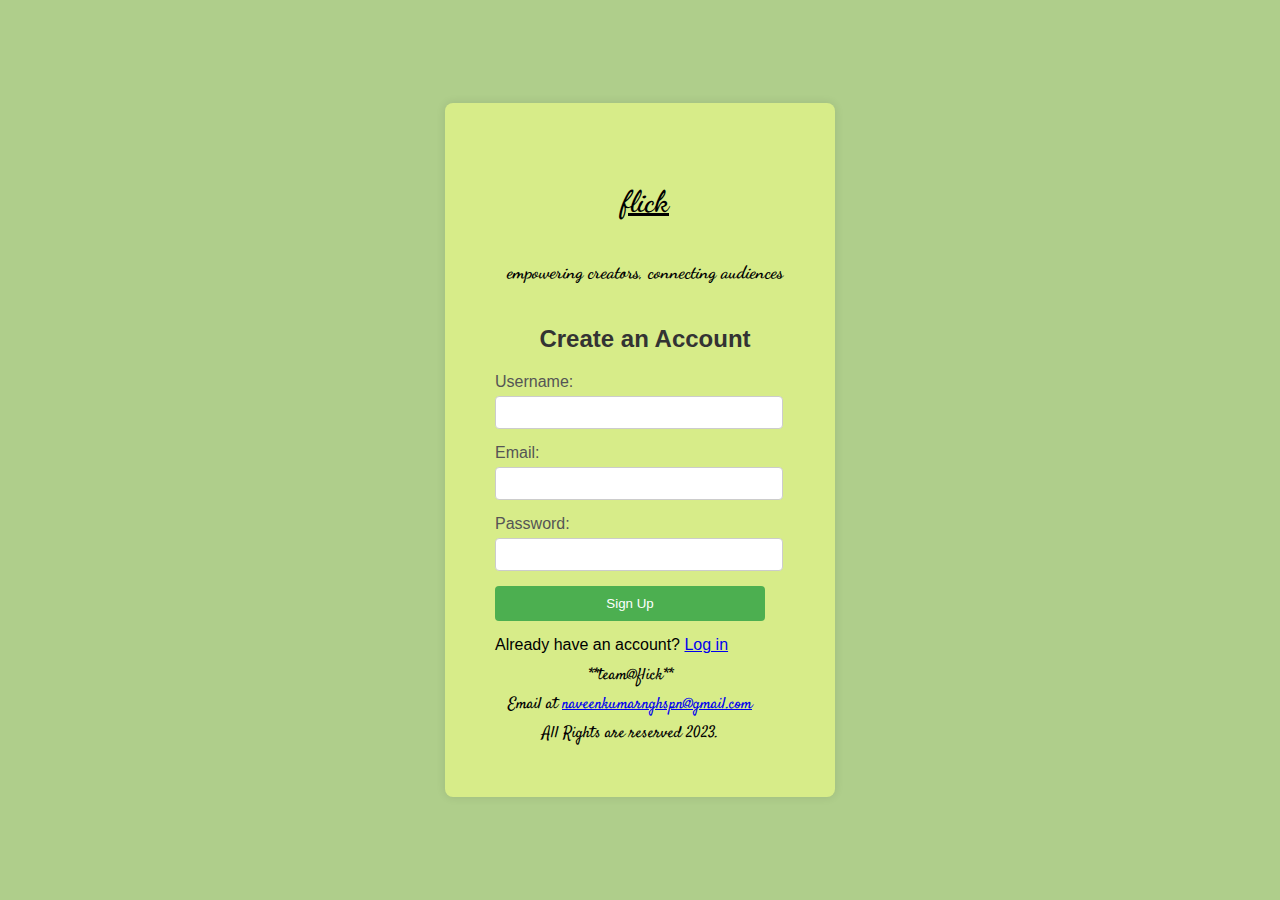
<file: index.html>
<!DOCTYPE html>
<html lang="en">
<head>
    <meta charset="UTF-8">
    <meta name="viewport" content="width=device-width, initial-scale=1.0">
    <title>Document</title>
    <link rel="stylesheet" href="style.css">
    <link rel="preconnect" href="https://fonts.googleapis.com">
<link rel="preconnect" href="https://fonts.gstatic.com" crossorigin>
<link href="https://fonts.googleapis.com/css2?family=Dancing+Script&display=swap" rel="stylesheet">
<link rel="preconnect" href="https://fonts.googleapis.com">
<link rel="preconnect" href="https://fonts.gstatic.com" crossorigin>
<link href="https://fonts.googleapis.com/css2?family=Inconsolata:wght@200&family=Satisfy&display=swap" rel="stylesheet">
</head>
<body>
    <div class="signup-container">
        <h4 id="flick"><u>flick</u>
        <h6 id="tagline">empowering creators, connecting audiences</h6></h4>
        <h2>Create an Account</h2>
        <form class="signup-form" action="your_server_endpoint" method="post">
            <div class="form-group">
                <label for="username">Username:</label>
                <input type="text" id="username" name="username" required>
            </div>
            <div class="form-group">
                <label for="email">Email:</label>
                <input type="email" id="email" name="email" required>
            </div>
            <div class="form-group">
                <label for="password">Password:</label>
                <input type="password" id="password" name="password" required>
            </div>
            <div class="form-group">
                <button type="submit">Sign Up</button>
            </div>
            <div class="form-group login-link">
                Already have an account? <a href="login.html">Log in</a>
            </div>
            <footer class="footer">
                <p>**team@flick**</p>
                <p>Email at <a href="naveenkumarnghspn@gmail.com">naveenkumarnghspn@gmail.com</a></p>
                <p>All Rights are reserved 2023.</p>
            </footer>
        </form>
    </div>
    <script src="app.js"></script>
    
</body>
</html>
</file>
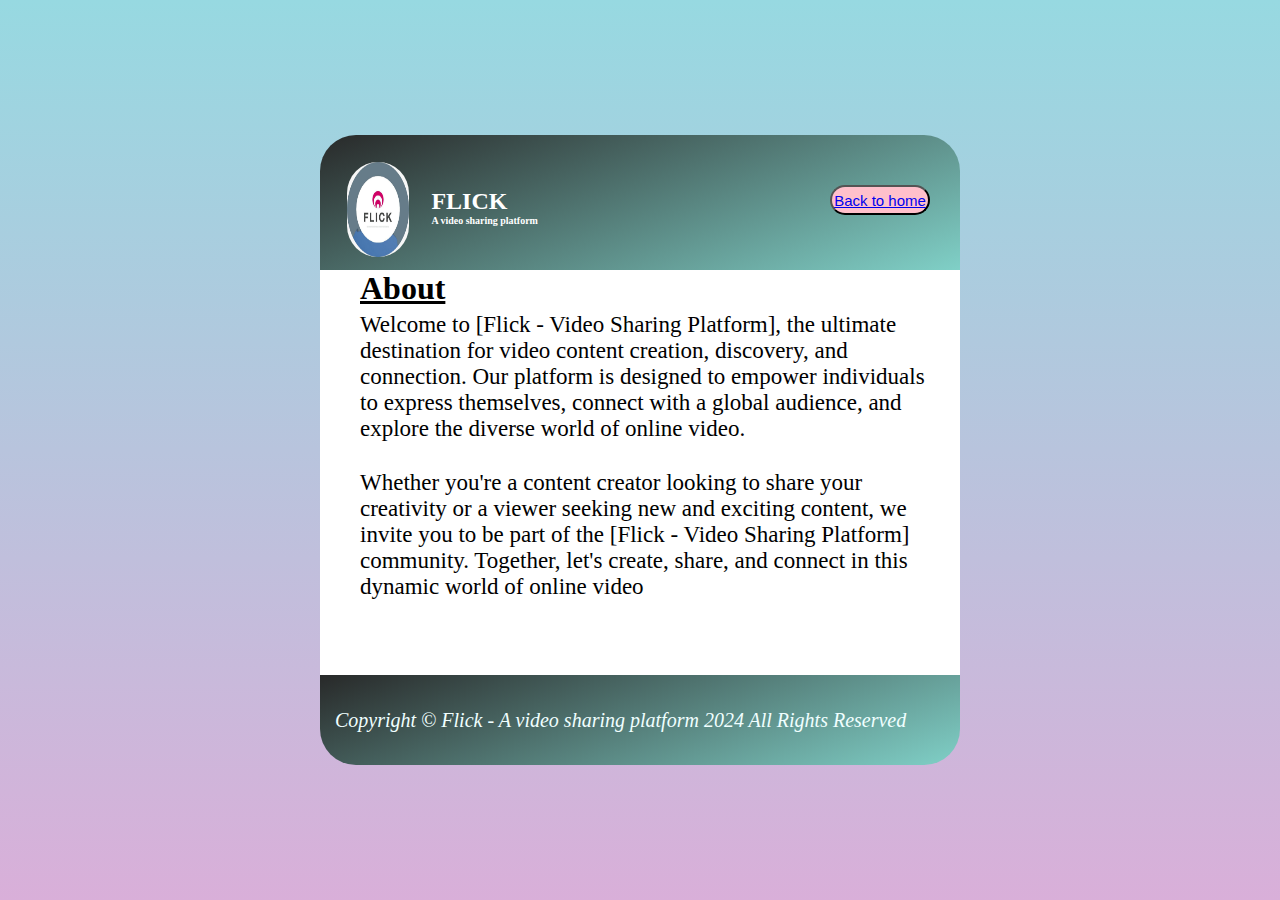
<file: about.html>
<html lang="en">
<head>
    <meta charset="UTF-8">
    <meta name="viewport" content="width=device-width, initial-scale=1.0">
    <title>About Page</title>
    <link rel="stylesheet" href="about.css">
</head>
<body>
        <div class="container">
            <div class="card">
                <header >
                    <div class="left_header">
                        <table>
                            <tr>
                                <td ><img src="flick.jpg" ></td>
                                <td class="header-content">
                                    <h1>FLICK</h1>
                                    <h5>A video sharing platform</h5>
                                </td>
                            </tr>
                        </table>
                    </div>
                     <div class="right_header">
                        <button><a href="loginPage.html">Back to home</a></button>   
                     </div>
                     
                </header>
                <div class="center_content">
                        <h1><u>About</u></h1>
                        <p>
                            Welcome to [Flick - Video Sharing Platform], the ultimate destination for video content creation, discovery, and connection. Our platform is designed to empower individuals to express themselves, connect with a global audience, and explore the diverse world of online video.
                        </p>
                        <br>
                        <p>Whether you're a content creator looking to share your creativity or a viewer seeking new and exciting content, we invite you to be part of the [Flick - Video Sharing Platform] community. Together, let's create, share, and connect in this dynamic world of online video</p>
                </div>
                
                <footer>
                    <div class="footerbox">
                        <p>
                            Copyright &copy; Flick - A video sharing platform 2024 All Rights Reserved
                        </p>
                </footer>
            </div>
        </div>
</body>
</html>
</file>
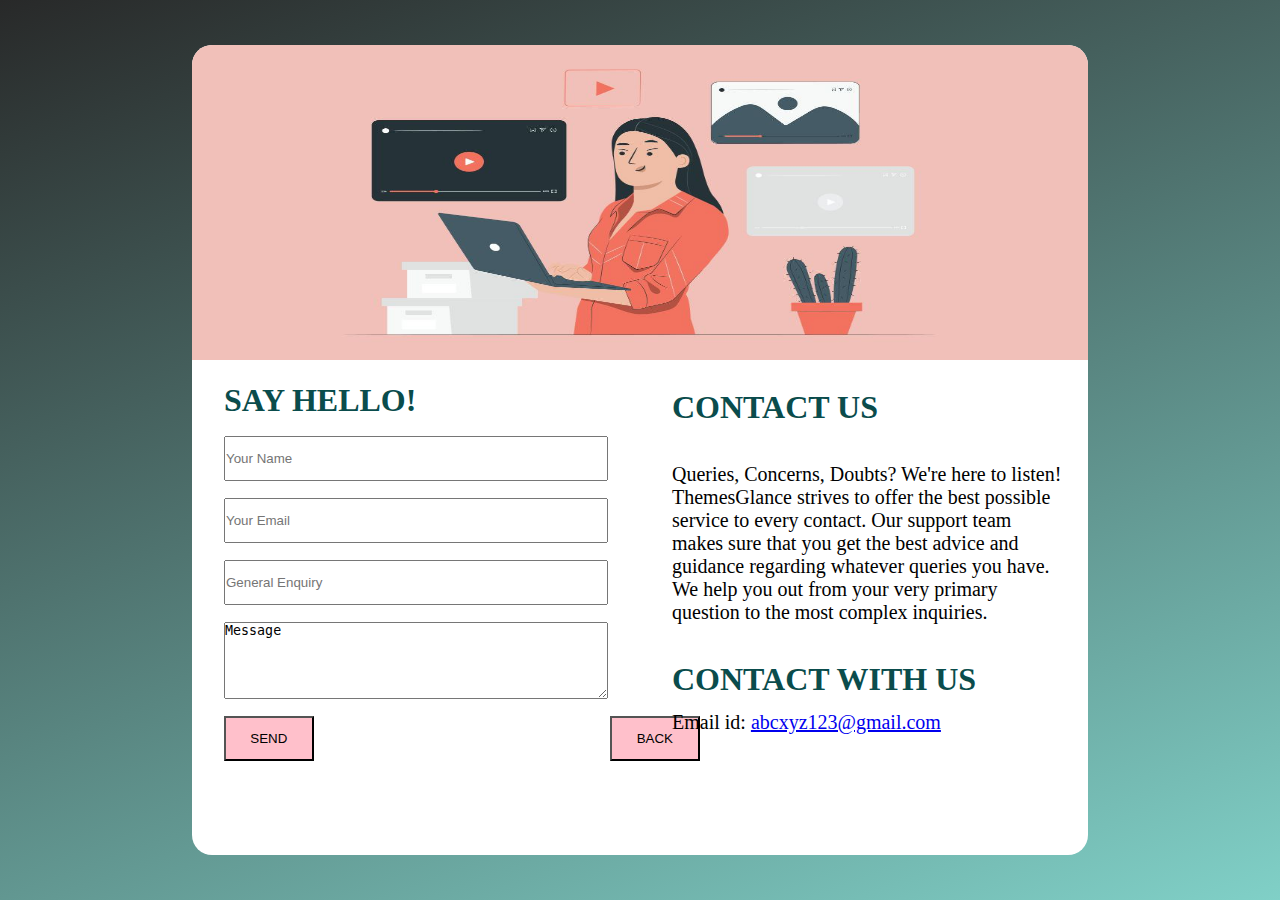
<file: contact.html>
<html lang="en">
<head>
    <meta charset="UTF-8">
    <meta name="viewport" content="width=device-width, initial-scale=1.0">
    <title>Contact</title>
    <link rel="stylesheet" href="contact.css">
</head>
<body>
    <div class="container">
        <div class="card">
            <div class="photo">
                <img src="flickss.jpg" >
            </div>
        <div class="content">
            <div class="leftBox">
                <table class="table">
                    <tr>
                        <td><h1>SAY HELLO!</h1></td>
                    </tr>
                    <tr>
                        <td ><input type="text" placeholder="Your Name"></td>
                    </tr>
                    <tr>
                        <td ><input type="text" placeholder="Your Email"></td>
                    </tr>
                    <tr>
                        <td> <input type="text" placeholder="General Enquiry" ></td>
                    </tr>
                    <tr>
                        <td>
                            <textarea name="text" id="comment" cols="58" rows="5">Message</textarea>
                        </td>
                    </tr>
                    <tr>
                        <td><button id="intro">SEND</button></td>
                        <td><a href="loginPage.html"><button id="intro">BACK</button></a></td>
                    </tr>
                </table>
            </div>
            <div class="rightBox">
                <table>
                    <tr>
                        <td> <h1>CONTACT US</h1></td>
                    </tr>
                    <tr>
                        <td><p>Queries, Concerns, Doubts? We're here to listen! ThemesGlance strives to offer the best possible service to every contact. Our support team makes sure that you get the best advice and guidance regarding whatever queries you have. We help you out from your very primary question to the most complex inquiries.</p></td>
                    </tr>
                    <tr>
                        <td><h1>CONTACT WITH US</h1></td>
                    </tr>
                    <tr>
                        <td>
                            <p>
                                Email id:
                                <a href="abcxyz123@gmail.com">abcxyz123@gmail.com</a>
                            </p>
                        </td>
                    </tr>
                </table>
                
            </div>
        </div>
    </div>
    <script src="contact.js"></script>
</body>
</html>
</file>
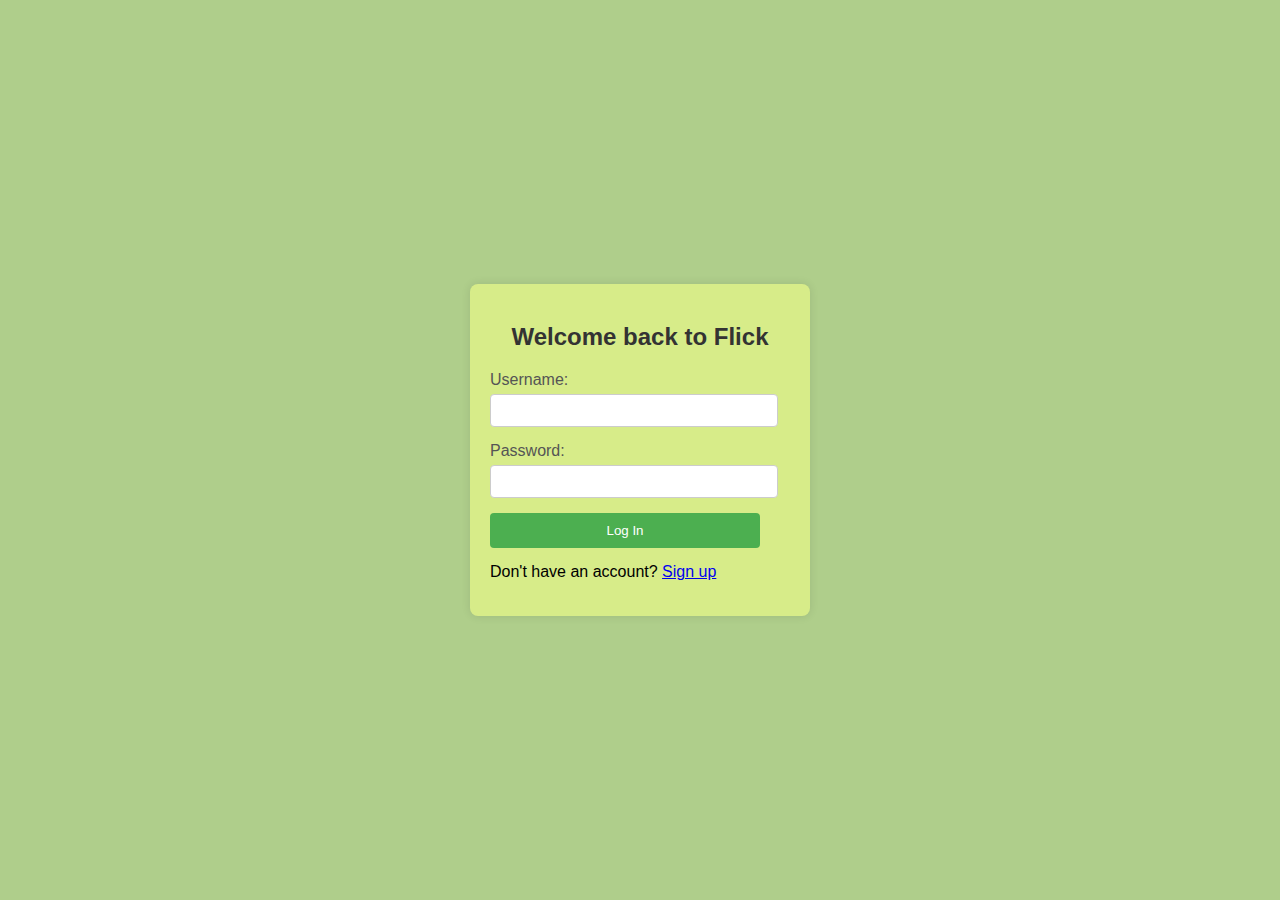
<file: login.html>
<!DOCTYPE html>
<html lang="en">
<head>
    <meta charset="UTF-8">
    <meta name="viewport" content="width=device-width, initial-scale=1.0">
    <title>Flick - Login</title>
    <link rel="stylesheet" href="login.css">
</head>
<body>

<div class="login-container">
    <h2>Welcome back to Flick</h2>
    <form class="login-form" action="your_login_endpoint" method="post">
        <div class="form-group">
            <label for="username">Username:</label>
            <input type="text" id="username" name="username" required>
        </div>
        <div class="form-group">
            <label for="password">Password:</label>
            <input type="password" id="password" name="password" required>
        </div>
        <div class="form-group">
            <button type="submit">Log In</button>
        </div>
        <div class="form-group signup-link">
            Don't have an account? <a href="index.html">Sign up</a>
        </div>
    </form>
</div>

<script src="login.js"></script>
</body>
</html>
</file>
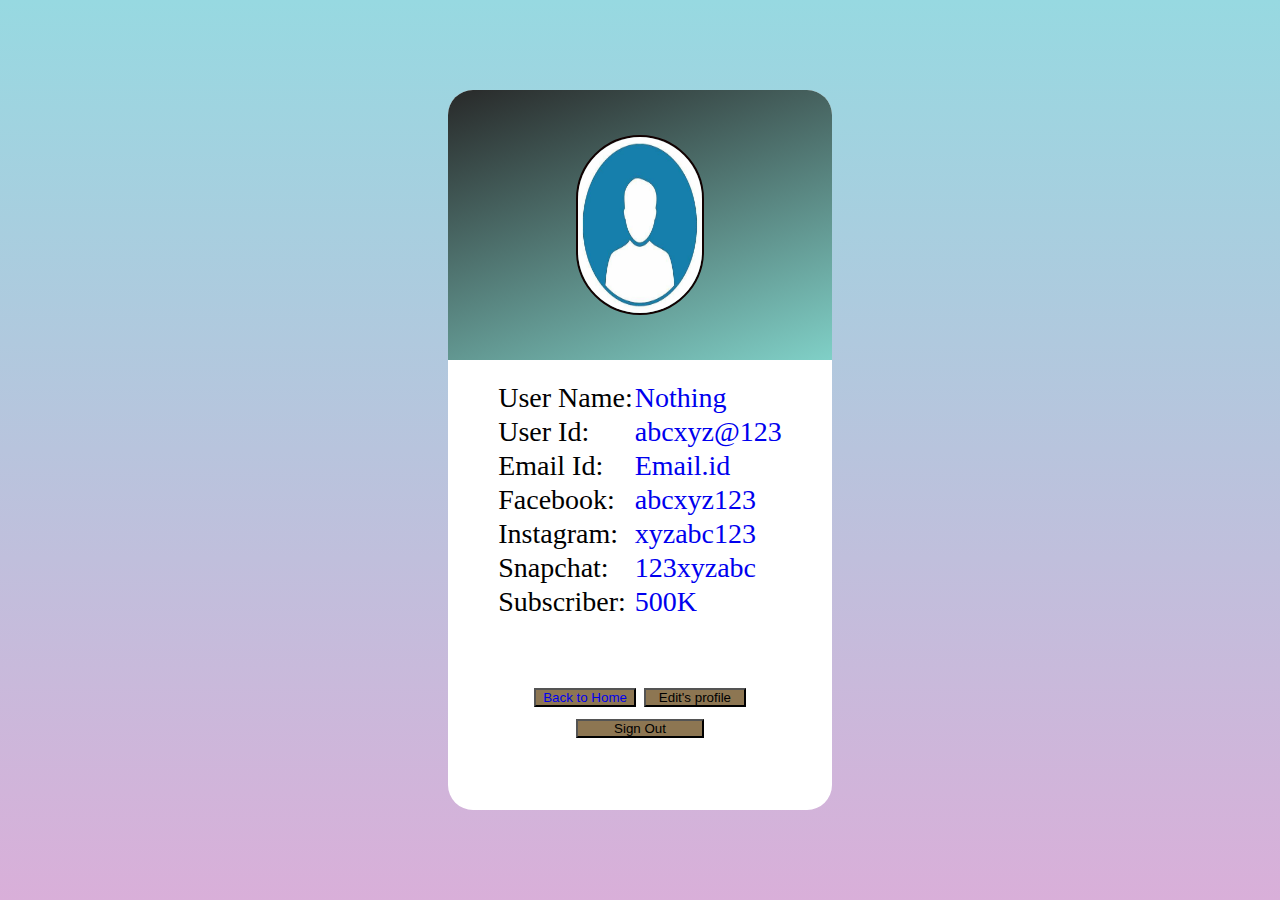
<file: user.html>
<html lang="en">
<head>
    <meta charset="UTF-8">
    <meta name="viewport" content="width=device-width, initial-scale=1.0">
    <title>USER</title>
    <link rel="stylesheet" href="user.css">
</head>
<body>
        <div class="container">
            <div class="card">
                <div class="upperCard">
                    <img src="flicks.jpg" >
                </div>
                <div class="lowerCard">
                    <div >
                        <table class="box">
                            <tr>
                                <td>
                                    User Name:
                                </td>
                                <td>
                                    <a href="xyz">Nothing</a>
                                </td>
                            </tr>
                            <tr>
                                <td>
                                    User Id:
                                </td>
                                <td>
                                    <a href="Uk2537">abcxyz@123</a>
                                </td>
                            </tr>
                            <tr>
                                <td>Email Id:</td>
                                <td> <a href="xyz@gmail.com">Email.id</a</td>
                            </tr>
                            <tr>
                                
                                <td>Facebook:</td>
                                <td><a href="xyz">abcxyz123</a></td>
                            </tr>
                            <tr>
                                <td>Instagram:</td>
                                <td><a href="xyz">xyzabc123</a></td>
                            </tr>
                            <tr>
                                <td>Snapchat:</td>
                                <td> <a href="xyz">123xyzabc</a></td>
                            </tr>
                            <tr>
                                <td>Subscriber:</td>
                                <td><a href="xyz">500K</a></td>
                            </tr>
                        </table> 

                        <!-- <p>
                            User Name:
                            <a href="xyz">Nothing</a>
                        </p>
                        <p>
                            User Id:
                            <a href="Uk2537">abcxyz@123</a>
                        </p>
                       <P>
                            Email Id:
                            <a href="xyz@gmail.com">Email.id</a>
                       </P>
                       <p>
                            Facebook:
                            <a href="xyz">abcxyz123</a>
                       </p>
                       <p>
                            Instagram:
                            <a href="xyz">xyzabc123</a>
                       </p>
                       <p>
                            Snapchat:
                            <a href="xyz">123xyzabc</a>
                       </p>
                       <p>
                            Subscribe:
                            <a href="xyz">500K</a>
                   </p> -->
                    </div>
                    <div id="button">
                        <div class="upper_button">
                            <button  name="button" class="button_up1"><a href="loginPage.html">Back to Home</a></button>
                            <button  name="button" class="button_up2">Edit's profile</button>
                        </div>
                        <div class="lower_button">
                            <button name="button" class="button_down">Sign Out</button>
                        </div>
                    </div>
                   
                        
                </div>

            </div>
        </div>
</body>
</html>
</file>
<file: style.css>
body {
            font-family: Arial, sans-serif;
            background-color: #afce8b;
            margin: 0;
            padding: 0;
            display: flex;
            justify-content: center;
            align-items: center;
            height: 100vh;
        }
        #flick{
            font-family: 'Dancing Script', cursive;
            text-align: center;
            font-size: 30px;
            font-style: normal;
            

        }
        #tagline{
            font-family:'Dancing Script',cursive ;
            text-align: center;
            font-size: 18px;
            color:black;
        }

        .signup-container {
            background-color: #d7ec89;
            border-radius: 8px;
            box-shadow: 0 0 10px rgba(0, 0, 0, 0.1);
            padding: 40px;
            width: 300px;
            padding-left: 50px;
        }

        .signup-container h2 {
            text-align: center;
            color: #333;
        }

        .signup-form {
            margin-top: 15px;
            padding-right: 30px;
        }

        .form-group {
            margin-bottom: 15px;
        }

        .form-group label {
            display: block;
            margin-bottom: 5px;
            color: #555;
        }

        .form-group input {
            width: 100%;
            padding: 8px;
            border: 1px solid #ccc;
            border-radius: 4px;
        }

        .form-group button {
            background-color: #4caf50;
            color: #fff;
            padding: 10px;
            border: none;
            border-radius: 4px;
            cursor: pointer;
            width: 100%;
        }

        .form-group button:hover {
            background-color: #45a049;
        }

        .form-group .login-link {
            text-align: center;
            margin-top: 10px;
        }
        .footer{
            text-align: center;
            font-family: 'Inconsolata', monospace;
            font-family: 'Satisfy', cursive;
            line-height: 80%;
        }
        @media screen and (max-width: 600px) {
            .signup-container {
                width: 80%;
            }}
</file>
<file: about.css>
*{
    margin: 0;
    padding: 0;
    box-sizing: border-box;
}
.container{
    height: 100vh;
    width: 100vw;
    background-color: #D9AFD9;
    background-image: linear-gradient(0deg, #D9AFD9 0%, #97D9E1 100%);
    display: flex;
    flex-direction: column;
    justify-content: center;
    align-items: center;
}
.card{
    height: 70vh;
    width: 50vw;
    /* border: 1px solid black; */
    border-radius: 40px;
}
img{
    height: 15vh;
    width: 8vw;
    border-radius: 90px;
    padding: 20px;
    margin-top: 5px;
    margin-left: 5px;
 }
header{
    height: 15vh;
    width: 50vw;
    background-color: #282929;
    background-image: linear-gradient(160deg, #282929 0%, #80D0C7 100%);
    border-top-right-radius: 36px;
    border-top-left-radius: 36px;
    display: flex;
    flex-direction: row;
    justify-content: space-between;
}
.header-content{
    color: white;
    font-size: 12px;
    /* display: flex;
    flex-direction: column;
    justify-content: space-between; */
    
}
.center_content{
    height: 45vh;
    width: 50vw;
    background-color: white;
    gap: 5px; 
    display: flex;
    flex-direction: column;
    justify-content: baseline;
    align-items: baseline;
    overflow: scroll;
}
footer{
    height: 10vh;
    width: 50vw;
    background-color: #282929;
    background-image: linear-gradient(160deg, #282929 0%, #80D0C7 100%);
    border-bottom-right-radius: 36px;
    border-bottom-left-radius: 36px;
    display: flex;
    flex-direction: column;
    justify-content: center;
  
}
.footerBox p{
    color: azure;
    font-size: 20px;
    font-style: italic;
    margin-left: 15px;
}
button{
    size: 20px;
}
.right_header{
    margin-right: 30px;
    margin-top: 50px;
}
button{
    font-size:15px;
    height: 30px;
    width: 100px;
    border-radius: 20px;  
    background-color: pink;
}
.center_content p{
    margin-left: 40px;
    margin-right: 20px;
    gap: 20px;
    font-size: 23px;
}
.center_content h1{
    margin-left: 30px;
    gap: 20px;
}
</file>
<file: contact.css>
*{
    margin: 0;
    padding: 0;
    box-sizing: border-box;
}
.container{
    width: 100vw;
    height: 100vh;
    background-color:rgb(220, 205, 238);
    background-image: linear-gradient(160deg, #282929 0%, #80D0C7 100%);
    display: flex;
    flex-direction: column;
    justify-content: center;
    align-items: center;
}
.card{
    width: 70vw;
    height: 90vh;
    background-color: white;
    border-radius: 20px;
}
img{
    width: 70vw;
    height: 35vh;
    border-top-right-radius: 20px;
    border-top-left-radius: 20px;
}
.content{
    display: flex;
    flex-direction: row;
    justify-content: space-between;
}
.leftBox{
    width: 35vw;
    height: 35vh;
    font-size: 20px;
    margin-top: 20px;
    margin-left: 30px;
    display: flex;
    flex-direction: row;
    justify-content: start;
   
}
.rightBox{
    width: 35vw;
    height: 40vh;
    margin-right: 20px;
    margin-top: 20px;
    display: flex;
    flex-direction: row;
    justify-content: end;
}
input{
    width: 30vw;
    height: 5vh;
    margin-top: 15px;
    
}
textarea{
    width: 30vw;
    margin-top: 15px;
}
button{
    width:7vw;
    height: 5vh;
    margin-top: 15px;
    color: black;
    background-color:pink;
}
p{
    font-size: 20px;
    
}
h1{
    color: rgb(10, 76, 76);
}
</file>
<file: login.css>
body {
    font-family: Arial, sans-serif;
    background-color: #afce8b;
    margin: 0;
    padding: 0;
    display: flex;
    justify-content: center;
    align-items: center;
    height: 100vh;
}

.login-container {
    background-color: #d7ec89;
    border-radius: 8px;
    box-shadow: 0 0 10px rgba(0, 0, 0, 0.1);
    padding: 20px;
    width: 300px;
}

.login-container h2 {
    text-align: center;
    color: #333;
}

.login-form {
    margin-top: 20px;
    padding-right:30px;
}

.form-group {
    margin-bottom: 15px;
}

.form-group label {
    display: block;
    margin-bottom: 5px;
    color: #555;
}

.form-group input {
    width: 100%;
    padding: 8px;
    border: 1px solid #ccc;
    border-radius: 4px;
}

.form-group button {
    background-color: #4caf50;
    color: #fff;
    padding: 10px;
    border: none;
    border-radius: 4px;
    cursor: pointer;
    width: 100%;
}

.form-group button:hover {
    background-color: #45a049;
}

.form-group .signup-link {
    text-align: center;
    margin-top: 10px;
}
</file>
<file: user.css>
*{
        margin: 0;
        padding: 0;
        box-sizing: border-box;
}
.container{
        height: 100vh;
        width: 100vw;
        background-color: #D9AFD9;
        background-image: linear-gradient(0deg, #D9AFD9 0%, #97D9E1 100%);
        
        display: flex;
        flex-direction: column;
        justify-content: center;
        align-items: center;

}
.card{
        height: 80vh;
        width: 30vw;
        background-color: white;
        border-radius: 25px;
}
.uppercard{
        height: 30vh;
        width: 30vw;
        background-color: #282929;
        background-image: linear-gradient(160deg, #282929 0%, #80D0C7 100%);
        border-top-right-radius: 25px;
        border-top-left-radius: 25px;
        display: flex;
        flex-direction: column;
        justify-content: center;
        align-items: center;
}
img{
        height: 20vh;
        width: 10vw;
        border: 2px solid rgb(18, 1, 1);
        border-radius: 120px;
}
.lowerCard{
        height: 50vh;
        width: 30vw;
        padding-top: 20px;
        display: flex;
        flex-direction: column;
        justify-content: column;
        align-items: center;
        gap:25px; 
}
.box{
        height: 30vh;
        width: 30vw;
        display: flex;
        flex-direction: column;
        justify-content: row;
        align-items: center;
        font-size: 28px;
}
#button{
        font-size: 30px;
        display: flex;
        flex-direction: column;
        gap: 10px; 
}
.lower_button{
        display: flex;
        flex-direction: column;
        justify-content: center;
        align-items: center;
}
.button_down{
        width: 10vw;
        background-color: rgba(127, 102, 61, 0.895);
}
.button_up1{
        width: 8vw;
        background-color: rgba(127, 102, 61, 0.895);
}
.button_up2{
        width: 8vw;
        background-color: rgba(127, 102, 61, 0.895);
}
a{
        text-decoration: none;
}
</file>
